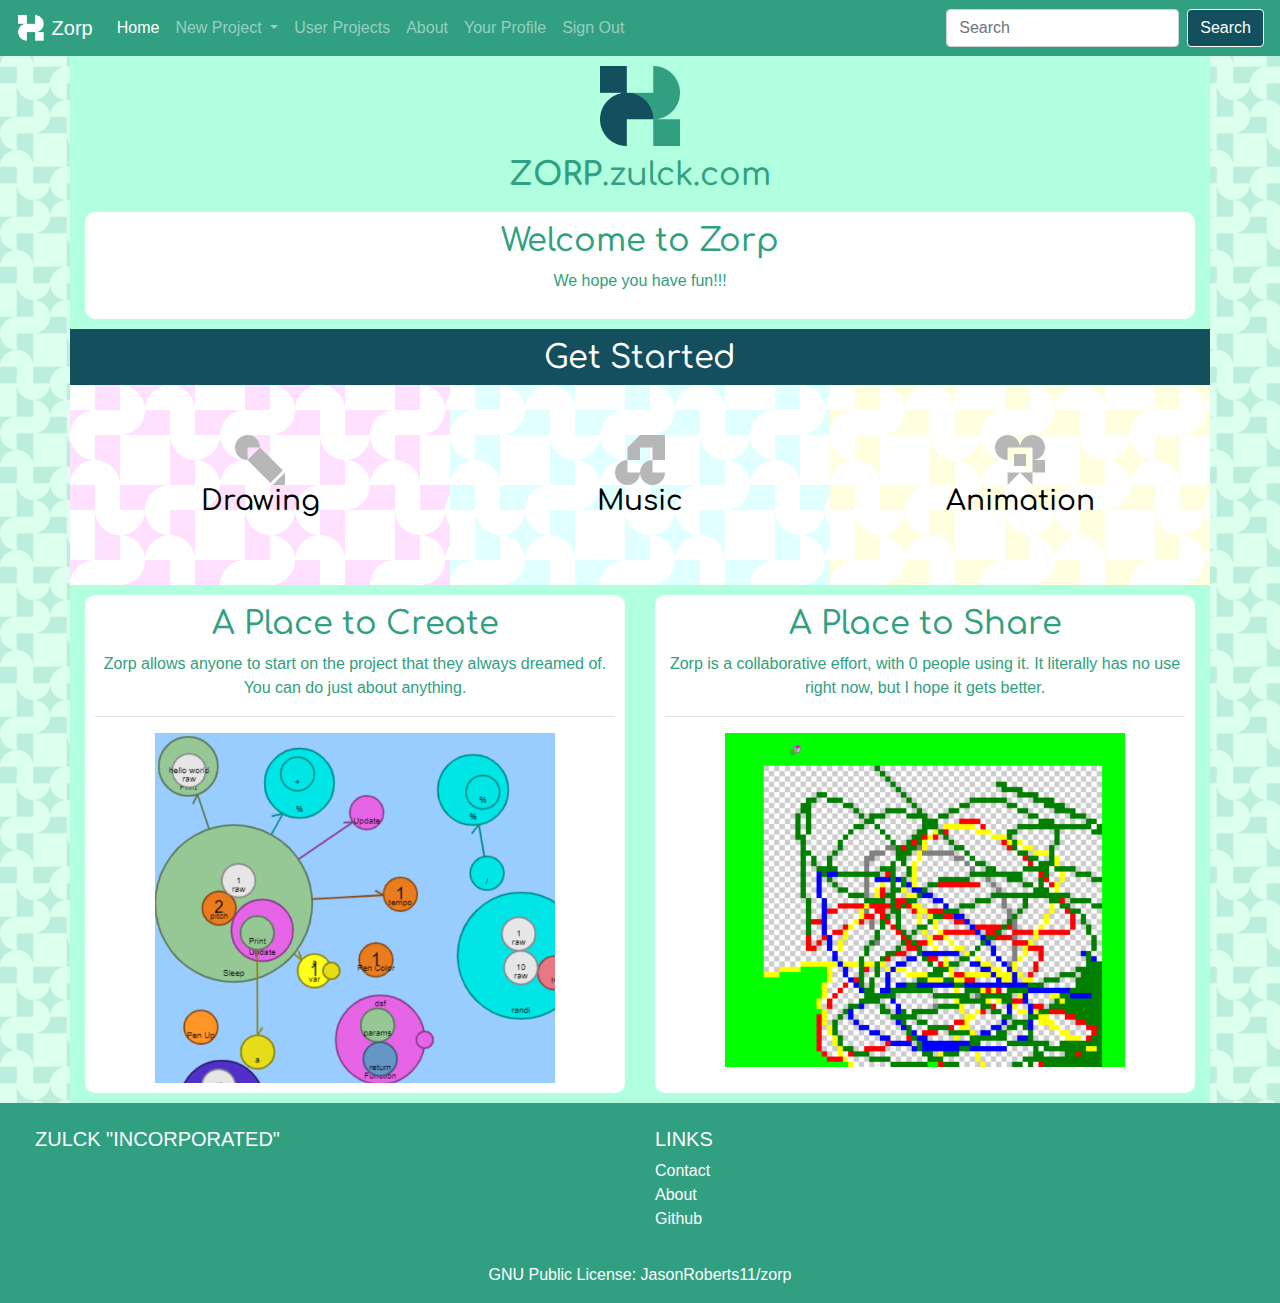
<file: index.html>
<!DOCTYPE html>
<html lang="en" dir="ltr">
  <head>
    <meta charset="utf-8">
    <meta name="viewport" content="width=device-width, initial-scale=1, shrink-to-fit=no">
    <link rel="stylesheet" href="https://stackpath.bootstrapcdn.com/bootstrap/4.4.1/css/bootstrap.min.css" integrity="sha384-Vkoo8x4CGsO3+Hhxv8T/Q5PaXtkKtu6ug5TOeNV6gBiFeWPGFN9MuhOf23Q9Ifjh" crossorigin="anonymous">
    <title>Zorp</title>
    <link rel='stylesheet' href='zstyle.css'/>
    <link rel="shortcut icon" href="images/logo.png"/>
    <link href="https://fonts.googleapis.com/css?family=Comfortaa:400,700|Quattrocento&display=swap" rel="stylesheet">
  </head>
  <body>
  <nav class="navbar navbar-expand-lg navbar-dark bg-primary">
  <a class="navbar-brand" href="index.html">
    <img src="images/logo.png" width="30" height="30" class="d-inline-block align-top" alt="">
       Zorp
  </a>
  <button class="navbar-toggler" type="button" data-toggle="collapse" data-target="#navbarSupportedContent" aria-controls="#navbarSupportedContent" aria-controls="navbarNav" aria-expanded="false" aria-label="Toggle navigation">
    <span class="navbar-toggler-icon"></span>
  </button>

  <div class="collapse navbar-collapse" id="navbarSupportedContent">
    <ul class="navbar-nav mr-auto">
      <li class="nav-item active">
        <a class="nav-link" href="index.html">Home<span class="sr-only">(current)</span></a>
      </li>
      <li class="nav-item dropdown">
              <a class="nav-link dropdown-toggle" href="#" id="navbarDropdown" role="button" data-toggle="dropdown" aria-haspopup="true" aria-expanded="false">
                New Project
              </a>
              <div class="dropdown-menu" aria-labelledby="navbarDropdown">
                <a class="dropdown-item" href="project.html?drawing">Drawing</a>
                <a class="dropdown-item" href="project.html?music">Music</a>
                <a class="dropdown-item" href="project.html?animation">Animation</a>
              </div>
            </li>
      <li class="nav-item">
        <a class="nav-link" href="search.html">User Projects</a>
      </li>
      <li class="nav-item">
        <a class="nav-link" href="about.html">About</a>
      </li>
      <li class="nav-item">
        <a class="nav-link" href="profile.html">Your Profile</a>
      </li>
      <li class="nav-item">
        <a class="nav-link" href="#">Sign Out</a>
      </li>
    </ul>
    <form class="form-inline my-2 my-lg-0">
      <input class="form-control mr-sm-2" type="search" placeholder="Search" aria-label="Search">
      <button class="btn btn-secondary my-2 my-sm-0" type="submit">Search</button>
    </form>
  </div>
</nav>

<!-- main -->
<div class="container maincont">
  <div class="row">
    <div class="col title">
      <img src="images/logocolor.png"><h1><strong>ZORP</strong>.zulck.com</h1>
    </div>
  </div>
  <div class="row cord">
    <div class="col-sm">
      <div class="cont">
        <h2 class="comfortaa centered">Welcome to Zorp</h2>
        <p>We hope you have fun!!!</p>
      </div>
    </div>
  </div>
  <div class="row bg-secondary white">
    <div class="col">
    <h2 class="centered style1">Get Started</h2>
  </div>
</div>
  <div class="row">
    <div class="col-sm asm">
      <a href="project.html?drawing">
        <div class="bg-col1 create">
        <img src="images/draw.png">
        <h3>Drawing</h3>
      </div>
      </a>
    </div>
    <div class="col-sm asm">
        <a href="project.html?music">
          <div class="bg-col2 create">
        <img src="images/music.png">
      <h3>Music</h3>
    </div>
    </a>
    </div>
    <div class="col-sm asm">
        <a href="project.html?animation">
<div class="bg-col3 create">
      <img src="images/anime.png">
      <h3>Animation</h3>
    </div>
    </a>
    </div>
  </div>
  <div class="row cord">
    <div class="col-sm">
      <div class="cont">
        <h2 class="comfortaa centered">A Place to Create</h2>
        <p>Zorp allows anyone to start on the project that they always dreamed of.
        You can do just about anything.</p>
        <hr>
        <img src="images/create.PNG">
      </div>
    </div>
    <div class="col-sm">
      <div class="cont">
        <h2 class="comfortaa centered">A Place to Share</h2>
        <p>Zorp is a collaborative effort, with 0 people using it.
        It literally has no use right now, but I hope it gets better.
      </p>
      <hr>
        <img src="images/share.PNG">
      </div>
    </div>
  </div>

</div>

<!-- Footer -->
<footer class="page-footer font-small blue pt-4">
  <!-- Footer Links -->
  <div class="container-fluid text-center text-md-left">
    <!-- Grid row -->
    <div class="row">
      <!-- Grid column -->
      <div class="col-md-6 mt-md-0 mt-3">
        <!-- Content -->
        <h5 class="text-uppercase left-padding">Zulck "Incorporated"</h5>
        <p></p>
      </div>
      <!-- Grid column -->
      <hr class="clearfix w-100 d-md-none pb-3">
      <!-- Grid column -->
      <div class="col-md-3 mb-md-0 mb-3">
        <h5 class="text-uppercase">Links</h5>
        <ul class="list-unstyled">
          <li>
            <a href="about.html#contact">Contact</a>
          </li>
          <li>
            <a href="about.html">About</a>
          </li>
          <li>
            <a href="https://github.com/JasonRoberts11/zorp">Github</a>
          </li>
        </ul>
      </div>
      <!-- Grid column -->
    </div>
  </div>
  <!-- Copyright -->
  <div class="footer-copyright text-center py-3">GNU Public License:
    <a href="https://github.com/JasonRoberts11/zorp">JasonRoberts11/zorp</a>
  </div>
</footer>


<script src="https://code.jquery.com/jquery-3.4.1.slim.min.js" integrity="sha384-J6qa4849blE2+poT4WnyKhv5vZF5SrPo0iEjwBvKU7imGFAV0wwj1yYfoRSJoZ+n" crossorigin="anonymous"></script>
<script src="https://cdn.jsdelivr.net/npm/popper.js@1.16.0/dist/umd/popper.min.js" integrity="sha384-Q6E9RHvbIyZFJoft+2mJbHaEWldlvI9IOYy5n3zV9zzTtmI3UksdQRVvoxMfooAo" crossorigin="anonymous"></script>
<script src="https://stackpath.bootstrapcdn.com/bootstrap/4.4.1/js/bootstrap.min.js" integrity="sha384-wfSDF2E50Y2D1uUdj0O3uMBJnjuUD4Ih7YwaYd1iqfktj0Uod8GCExl3Og8ifwB6" crossorigin="anonymous"></script>
  </body>
</html>
</file>
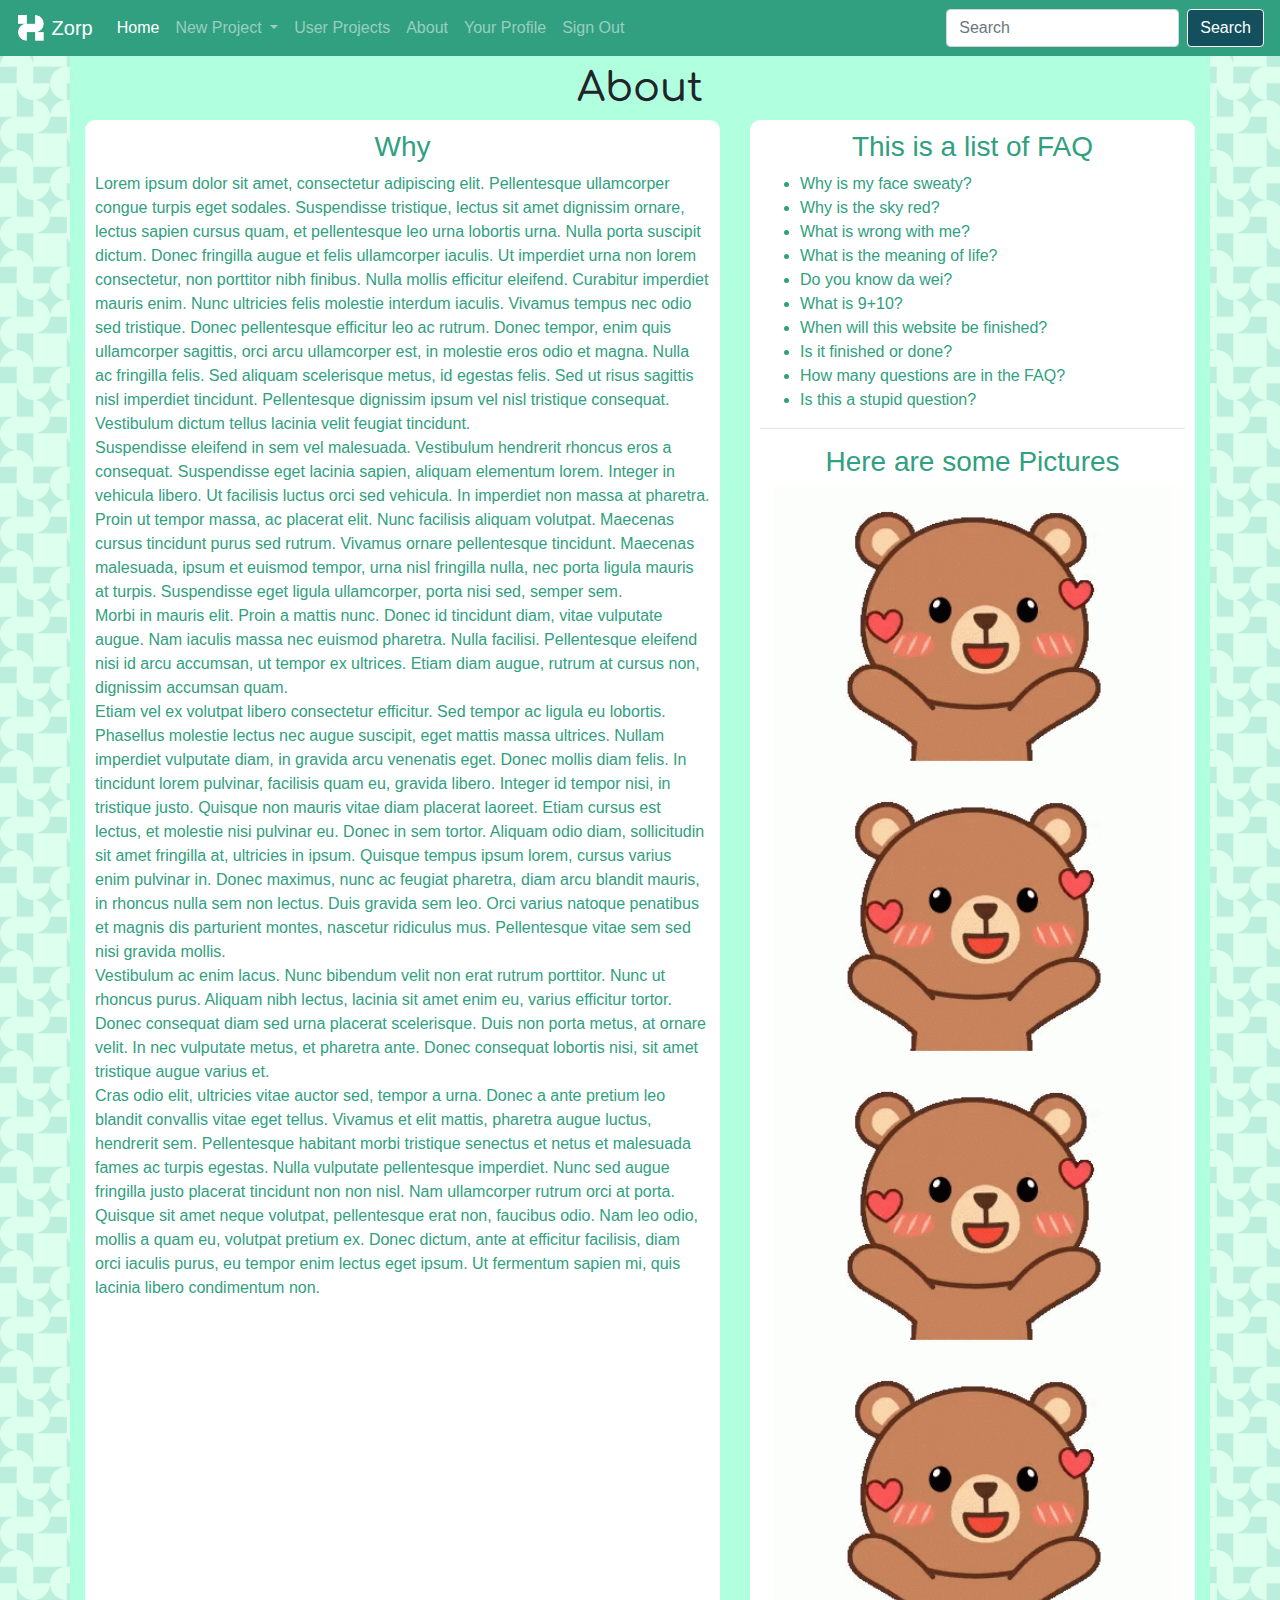
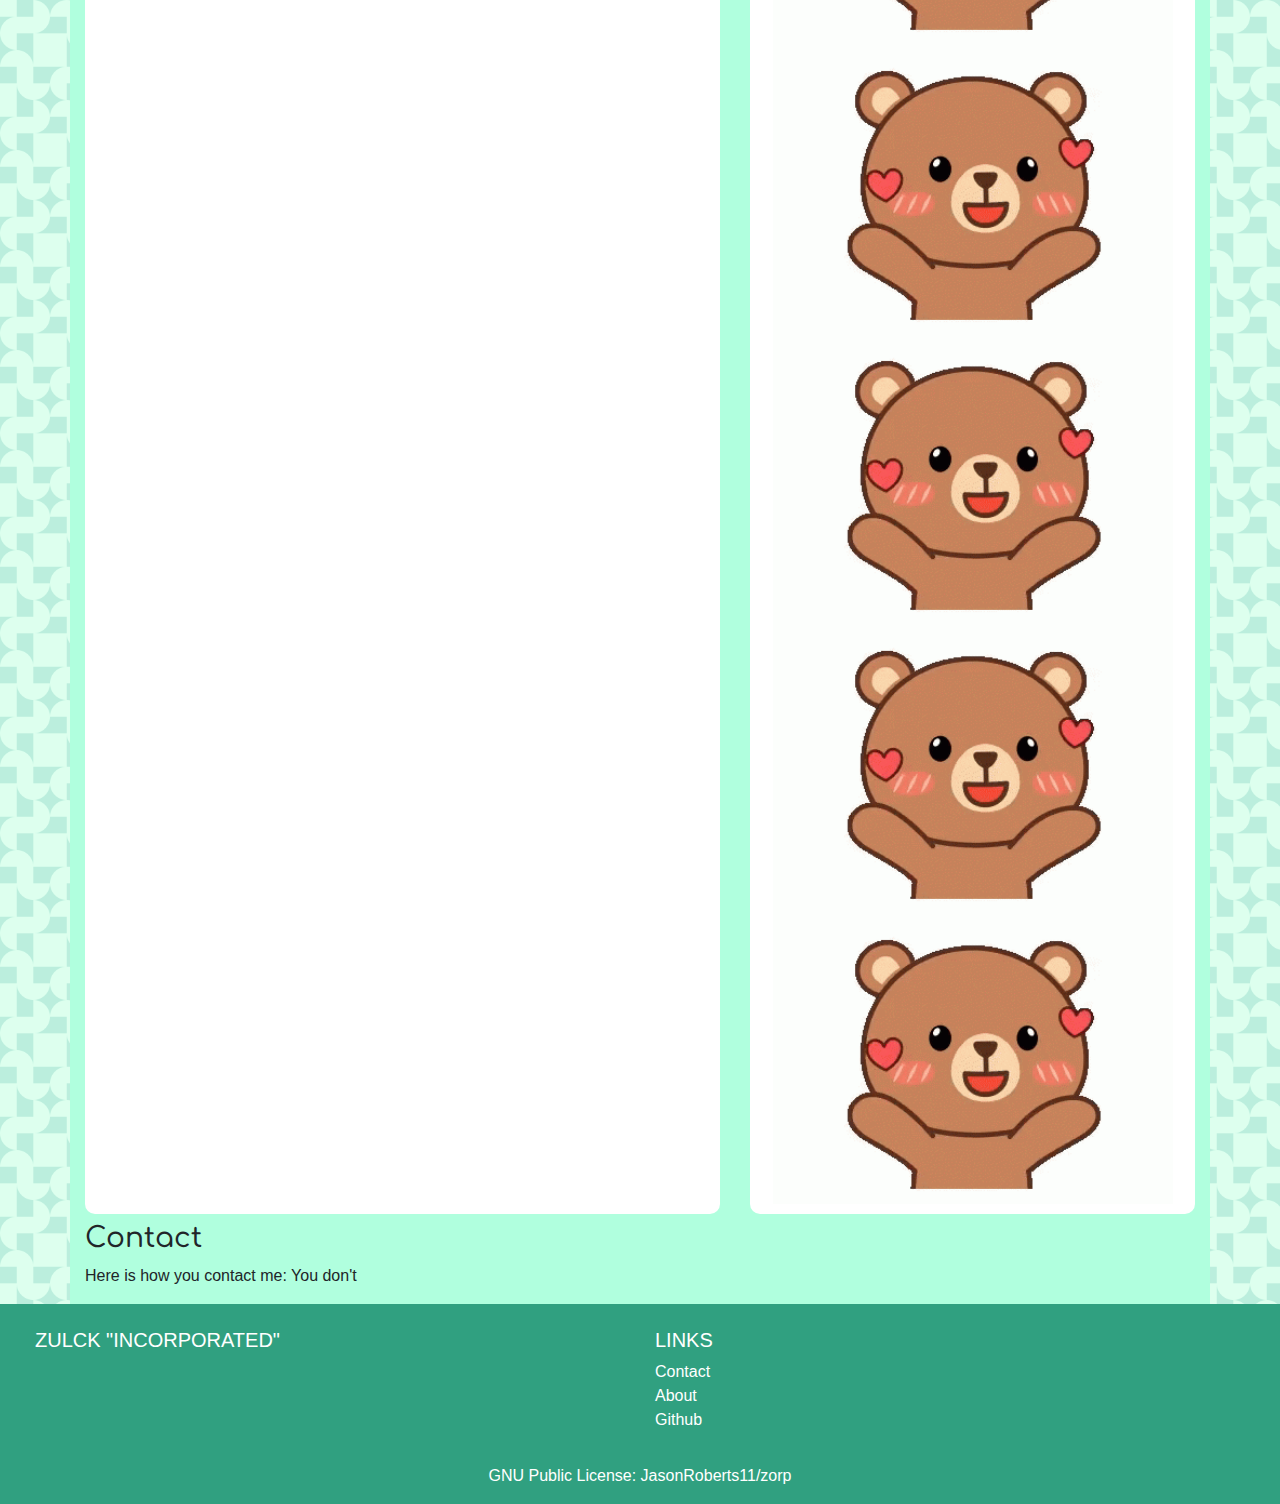
<file: about.html>
<!DOCTYPE html>
<html lang="en" dir="ltr">
  <head>
    <meta charset="utf-8">
    <meta name="viewport" content="width=device-width, initial-scale=1, shrink-to-fit=no">

    <link rel="stylesheet" href="https://stackpath.bootstrapcdn.com/bootstrap/4.4.1/css/bootstrap.min.css" integrity="sha384-Vkoo8x4CGsO3+Hhxv8T/Q5PaXtkKtu6ug5TOeNV6gBiFeWPGFN9MuhOf23Q9Ifjh" crossorigin="anonymous">
    <title>About</title>
    <link rel='stylesheet' href='zstyle.css'/>
    <link rel="shortcut icon" href="images/logo.png"/>
    <link href="https://fonts.googleapis.com/css?family=Comfortaa:400,700|Quattrocento&display=swap" rel="stylesheet">

  </head>
  <body>
  <nav class="navbar navbar-expand-lg navbar-dark bg-primary">
  <a class="navbar-brand" href="index.html">
    <img src="images/logo.png" width="30" height="30" class="d-inline-block align-top" alt="">
       Zorp
  </a>
  <button class="navbar-toggler" type="button" data-toggle="collapse" data-target="#navbarSupportedContent" aria-controls="#navbarSupportedContent" aria-controls="navbarNav" aria-expanded="false" aria-label="Toggle navigation">
    <span class="navbar-toggler-icon"></span>
  </button>

  <div class="collapse navbar-collapse" id="navbarSupportedContent">
    <ul class="navbar-nav mr-auto">
      <li class="nav-item active">
        <a class="nav-link" href="index.html">Home<span class="sr-only">(current)</span></a>
      </li>
      <li class="nav-item dropdown">
              <a class="nav-link dropdown-toggle" href="#" id="navbarDropdown" role="button" data-toggle="dropdown" aria-haspopup="true" aria-expanded="false">
                New Project
              </a>
              <div class="dropdown-menu" aria-labelledby="navbarDropdown">
                <a class="dropdown-item" href="project.html?drawing">Drawing</a>
                <a class="dropdown-item" href="project.html?music">Music</a>
                <a class="dropdown-item" href="project.html?animation">Animation</a>
              </div>
            </li>
      <li class="nav-item">
        <a class="nav-link" href="search.html">User Projects</a>
      </li>
      <li class="nav-item">
        <a class="nav-link" href="about.html">About</a>
      </li>
      <li class="nav-item">
        <a class="nav-link" href="profile.html">Your Profile</a>
      </li>
      <li class="nav-item">
        <a class="nav-link" href="#">Sign Out</a>
      </li>
    </ul>
    <form class="form-inline my-2 my-lg-0">
      <input class="form-control mr-sm-2" type="search" placeholder="Search" aria-label="Search">
      <button class="btn btn-secondary my-2 my-sm-0" type="submit">Search</button>
    </form>
  </div>
</nav>

<div class="container maincont">
  <div class="row">
    <div class="col">
      <h1 class="comfortaa centered my-2">About</h1>
    </div>
    </div>
  <div class="row">
    <div class="col">
      <div class="cont">
        <h3>Why</h3>
        <p class="left">Lorem ipsum dolor sit amet, consectetur adipiscing elit. Pellentesque ullamcorper congue turpis eget sodales. Suspendisse tristique, lectus sit amet dignissim ornare, lectus sapien cursus quam, et pellentesque leo urna lobortis urna. Nulla porta suscipit dictum. Donec fringilla augue et felis ullamcorper iaculis. Ut imperdiet urna non lorem consectetur, non porttitor nibh finibus. Nulla mollis efficitur eleifend. Curabitur imperdiet mauris enim. Nunc ultricies felis molestie interdum iaculis. Vivamus tempus nec odio sed tristique. Donec pellentesque efficitur leo ac rutrum. Donec tempor, enim quis ullamcorper sagittis, orci arcu ullamcorper est, in molestie eros odio et magna. Nulla ac fringilla felis. Sed aliquam scelerisque metus, id egestas felis. Sed ut risus sagittis nisl imperdiet tincidunt. Pellentesque dignissim ipsum vel nisl tristique consequat. Vestibulum dictum tellus lacinia velit feugiat tincidunt.
<br>
Suspendisse eleifend in sem vel malesuada. Vestibulum hendrerit rhoncus eros a consequat. Suspendisse eget lacinia sapien, aliquam elementum lorem. Integer in vehicula libero. Ut facilisis luctus orci sed vehicula. In imperdiet non massa at pharetra. Proin ut tempor massa, ac placerat elit. Nunc facilisis aliquam volutpat. Maecenas cursus tincidunt purus sed rutrum. Vivamus ornare pellentesque tincidunt. Maecenas malesuada, ipsum et euismod tempor, urna nisl fringilla nulla, nec porta ligula mauris at turpis. Suspendisse eget ligula ullamcorper, porta nisi sed, semper sem.
<br>
Morbi in mauris elit. Proin a mattis nunc. Donec id tincidunt diam, vitae vulputate augue. Nam iaculis massa nec euismod pharetra. Nulla facilisi. Pellentesque eleifend nisi id arcu accumsan, ut tempor ex ultrices. Etiam diam augue, rutrum at cursus non, dignissim accumsan quam.
<br>
Etiam vel ex volutpat libero consectetur efficitur. Sed tempor ac ligula eu lobortis. Phasellus molestie lectus nec augue suscipit, eget mattis massa ultrices. Nullam imperdiet vulputate diam, in gravida arcu venenatis eget. Donec mollis diam felis. In tincidunt lorem pulvinar, facilisis quam eu, gravida libero. Integer id tempor nisi, in tristique justo. Quisque non mauris vitae diam placerat laoreet. Etiam cursus est lectus, et molestie nisi pulvinar eu. Donec in sem tortor. Aliquam odio diam, sollicitudin sit amet fringilla at, ultricies in ipsum. Quisque tempus ipsum lorem, cursus varius enim pulvinar in. Donec maximus, nunc ac feugiat pharetra, diam arcu blandit mauris, in rhoncus nulla sem non lectus. Duis gravida sem leo. Orci varius natoque penatibus et magnis dis parturient montes, nascetur ridiculus mus. Pellentesque vitae sem sed nisi gravida mollis.
<br>
Vestibulum ac enim lacus. Nunc bibendum velit non erat rutrum porttitor. Nunc ut rhoncus purus. Aliquam nibh lectus, lacinia sit amet enim eu, varius efficitur tortor. Donec consequat diam sed urna placerat scelerisque. Duis non porta metus, at ornare velit. In nec vulputate metus, et pharetra ante. Donec consequat lobortis nisi, sit amet tristique augue varius et.
<br>
Cras odio elit, ultricies vitae auctor sed, tempor a urna. Donec a ante pretium leo blandit convallis vitae eget tellus. Vivamus et elit mattis, pharetra augue luctus, hendrerit sem. Pellentesque habitant morbi tristique senectus et netus et malesuada fames ac turpis egestas. Nulla vulputate pellentesque imperdiet. Nunc sed augue fringilla justo placerat tincidunt non non nisl. Nam ullamcorper rutrum orci at porta. Quisque sit amet neque volutpat, pellentesque erat non, faucibus odio. Nam leo odio, mollis a quam eu, volutpat pretium ex. Donec dictum, ante at efficitur facilisis, diam orci iaculis purus, eu tempor enim lectus eget ipsum. Ut fermentum sapien mi, quis lacinia libero condimentum non.


        </div>
      </div>
      <div class="col-sm-5">
        <div class="cont">
          <h3>This is a list of FAQ</h3>
          <ul class="left">
            <li>Why is my face sweaty?</li>
            <li>Why is the sky red?</li>
            <li>What is wrong with me?</li>
            <li>What is the meaning of life?</li>
            <li>Do you know da wei?</li>
            <li>What is 9+10?</li>
            <li>When will this website be finished?</li>
            <li>Is it finished or done?</li>
            <li>How many questions are in the FAQ?</li>
            <li>Is this a stupid question?</li>
            </ul>
            <hr>
            <h3>Here are some Pictures</h3>
            <img src="images/drawing/cute.gif">
            <img src="images/drawing/cute.gif">
            <img src="images/drawing/cute.gif">
            <img src="images/drawing/cute.gif">
            <img src="images/drawing/cute.gif">
            <img src="images/drawing/cute.gif">
            <img src="images/drawing/cute.gif">
            <img src="images/drawing/cute.gif">
          </div>
        </div>
    </div>
  <div class="row">
    <div class="col">
      </div>
    </div>
    <div class="row">
      <div class="col">
        <h3 class="comfortaa my-2" id="#contact">Contact</h3>

        <p>
          Here is how you contact me: You don't
        </p>
        </div>
      </div>
</div>



<!-- Footer -->
<footer class="page-footer font-small blue pt-4">
  <!-- Footer Links -->
  <div class="container-fluid text-center text-md-left">
    <!-- Grid row -->
    <div class="row">
      <!-- Grid column -->
      <div class="col-md-6 mt-md-0 mt-3">
        <!-- Content -->
        <h5 class="text-uppercase left-padding">Zulck "Incorporated"</h5>
        <p></p>
      </div>
      <!-- Grid column -->
      <hr class="clearfix w-100 d-md-none pb-3">
      <!-- Grid column -->
      <div class="col-md-3 mb-md-0 mb-3">
        <h5 class="text-uppercase">Links</h5>
        <ul class="list-unstyled">
          <li>
            <a href="about.html#contact">Contact</a>
          </li>
          <li>
            <a href="about.html">About</a>
          </li>
          <li>
            <a href="https://github.com/JasonRoberts11/zorp">Github</a>
          </li>
        </ul>
      </div>
      <!-- Grid column -->
    </div>
  </div>
  <!-- Copyright -->
  <div class="footer-copyright text-center py-3">GNU Public License:
    <a href="https://github.com/JasonRoberts11/zorp">JasonRoberts11/zorp</a>
  </div>
</footer>


<script src="https://code.jquery.com/jquery-3.4.1.slim.min.js" integrity="sha384-J6qa4849blE2+poT4WnyKhv5vZF5SrPo0iEjwBvKU7imGFAV0wwj1yYfoRSJoZ+n" crossorigin="anonymous"></script>
<script src="https://cdn.jsdelivr.net/npm/popper.js@1.16.0/dist/umd/popper.min.js" integrity="sha384-Q6E9RHvbIyZFJoft+2mJbHaEWldlvI9IOYy5n3zV9zzTtmI3UksdQRVvoxMfooAo" crossorigin="anonymous"></script>
<script src="https://stackpath.bootstrapcdn.com/bootstrap/4.4.1/js/bootstrap.min.js" integrity="sha384-wfSDF2E50Y2D1uUdj0O3uMBJnjuUD4Ih7YwaYd1iqfktj0Uod8GCExl3Og8ifwB6" crossorigin="anonymous"></script>
  </body>
</html>
</file>
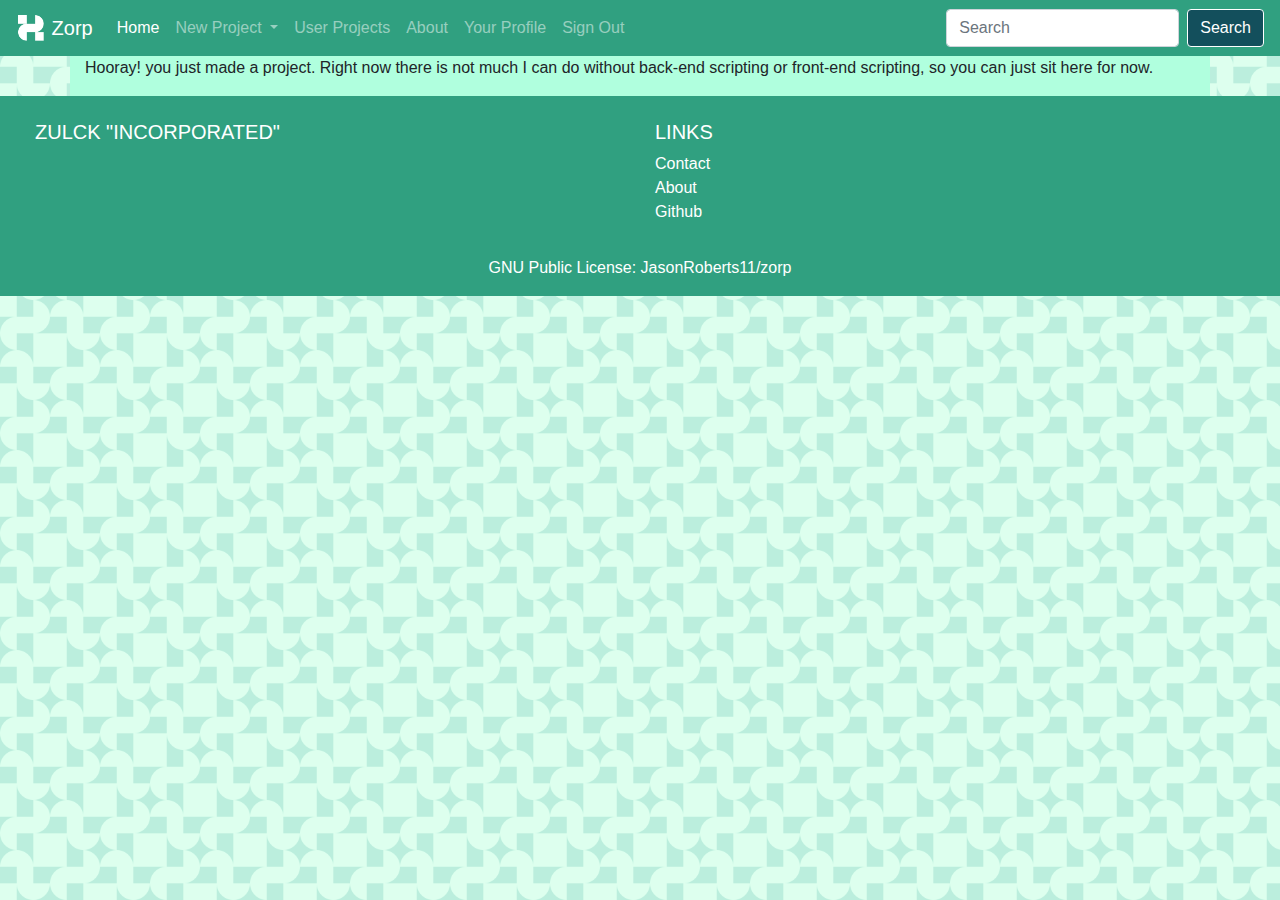
<file: project.html>
<!DOCTYPE html>
<html lang="en" dir="ltr">
  <head>
    <meta charset="utf-8">
    <meta name="viewport" content="width=device-width, initial-scale=1, shrink-to-fit=no">

    <link rel="stylesheet" href="https://stackpath.bootstrapcdn.com/bootstrap/4.4.1/css/bootstrap.min.css" integrity="sha384-Vkoo8x4CGsO3+Hhxv8T/Q5PaXtkKtu6ug5TOeNV6gBiFeWPGFN9MuhOf23Q9Ifjh" crossorigin="anonymous">
    <title>Create</title>
    <link rel='stylesheet' href='zstyle.css'/>
    <link rel="shortcut icon" href="images/logo.png"/>
    <link href="https://fonts.googleapis.com/css?family=Comfortaa:400,700|Quattrocento&display=swap" rel="stylesheet">

  </head>
  <body>
  <nav class="navbar navbar-expand-lg navbar-dark bg-primary">
  <a class="navbar-brand" href="index.html">
    <img src="images/logo.png" width="30" height="30" class="d-inline-block align-top" alt="">
       Zorp
  </a>
  <button class="navbar-toggler" type="button" data-toggle="collapse" data-target="#navbarSupportedContent" aria-controls="#navbarSupportedContent" aria-controls="navbarNav" aria-expanded="false" aria-label="Toggle navigation">
    <span class="navbar-toggler-icon"></span>
  </button>

  <div class="collapse navbar-collapse" id="navbarSupportedContent">
    <ul class="navbar-nav mr-auto">
      <li class="nav-item active">
        <a class="nav-link" href="index.html">Home<span class="sr-only">(current)</span></a>
      </li>
      <li class="nav-item dropdown">
              <a class="nav-link dropdown-toggle" href="#" id="navbarDropdown" role="button" data-toggle="dropdown" aria-haspopup="true" aria-expanded="false">
                New Project
              </a>
              <div class="dropdown-menu" aria-labelledby="navbarDropdown">
                <a class="dropdown-item" href="project.html?drawing">Drawing</a>
                <a class="dropdown-item" href="project.html?music">Music</a>
                <a class="dropdown-item" href="project.html?animation">Animation</a>
              </div>
            </li>
      <li class="nav-item">
        <a class="nav-link" href="search.html">User Projects</a>
      </li>
      <li class="nav-item">
        <a class="nav-link" href="about.html">About</a>
      </li>
      <li class="nav-item">
        <a class="nav-link" href="profile.html">Your Profile</a>
      </li>
      <li class="nav-item">
        <a class="nav-link" href="#">Sign Out</a>
      </li>
    </ul>
    <form class="form-inline my-2 my-lg-0">
      <input class="form-control mr-sm-2" type="search" placeholder="Search" aria-label="Search">
      <button class="btn btn-secondary my-2 my-sm-0" type="submit">Search</button>
    </form>
  </div>
</nav>
<div class="container maincont">
  <div class="row">
    <div class="col">
      <p> Hooray! you just made a project. Right now there is not much I can do without
        back-end scripting or front-end scripting, so you can just sit here for now.
      </div>
    </div>
  </div>


<!-- Footer -->
<footer class="page-footer font-small blue pt-4">
  <!-- Footer Links -->
  <div class="container-fluid text-center text-md-left">
    <!-- Grid row -->
    <div class="row">
      <!-- Grid column -->
      <div class="col-md-6 mt-md-0 mt-3">
        <!-- Content -->
        <h5 class="text-uppercase left-padding">Zulck "Incorporated"</h5>
        <p></p>
      </div>
      <!-- Grid column -->
      <hr class="clearfix w-100 d-md-none pb-3">
      <!-- Grid column -->
      <div class="col-md-3 mb-md-0 mb-3">
        <h5 class="text-uppercase">Links</h5>
        <ul class="list-unstyled">
          <li>
            <a href="about.html#contact">Contact</a>
          </li>
          <li>
            <a href="about.html">About</a>
          </li>
          <li>
            <a href="https://github.com/JasonRoberts11/zorp">Github</a>
          </li>
        </ul>
      </div>
      <!-- Grid column -->
    </div>
  </div>
  <!-- Copyright -->
  <div class="footer-copyright text-center py-3">GNU Public License:
    <a href="https://github.com/JasonRoberts11/zorp">JasonRoberts11/zorp</a>
  </div>
</footer>


<script src="https://code.jquery.com/jquery-3.4.1.slim.min.js" integrity="sha384-J6qa4849blE2+poT4WnyKhv5vZF5SrPo0iEjwBvKU7imGFAV0wwj1yYfoRSJoZ+n" crossorigin="anonymous"></script>
<script src="https://cdn.jsdelivr.net/npm/popper.js@1.16.0/dist/umd/popper.min.js" integrity="sha384-Q6E9RHvbIyZFJoft+2mJbHaEWldlvI9IOYy5n3zV9zzTtmI3UksdQRVvoxMfooAo" crossorigin="anonymous"></script>
<script src="https://stackpath.bootstrapcdn.com/bootstrap/4.4.1/js/bootstrap.min.js" integrity="sha384-wfSDF2E50Y2D1uUdj0O3uMBJnjuUD4Ih7YwaYd1iqfktj0Uod8GCExl3Og8ifwB6" crossorigin="anonymous"></script>
  </body>
</html>
</file>
<file: zstyle.css>
*{
  //border:1px solid black;
}
body{
  background: #bbeedd;

  background-image: url('images/tile2.png');
  background-size: 100px 100px;
}

.bg-primary{
  background-color: #30a080 !important;
}
.bg-secondary{
    background: #134f5c !important;
}

.bg-col1,.bg-col11{
  background: #FFE0FF;
  background-image: url('images/tile1.png');
  background-size: 150px 150px;
}
.bg-col1:hover{
  background: #FF80FF;
  background-image: url('images/tile1.png');
  background-size: 150px 150px;
}
.bg-col2,.bg-col21{
  background: #E0FFFF;
  background-image: url('images/tile1.png');
  background-size: 150px 150px;
}
.bg-col2:hover{
  background: #80FFFF;
  background-image: url('images/tile1.png');
  background-size: 150px 150px;
}
.bg-col3,.bg-col31{
  background: #FFFFE0;
  background-image: url('images/tile1.png');
  background-size: 150px 150px;
}
.bg-col3:hover{
  background: #FFFF80;
  background-image: url('images/tile1.png');
  background-size: 150px 150px;
}
.create{
  margin:0px;
  width: 100%;
  text-align: center;
  font-family: 'Comfortaa', cursive;
  font-weight:bolder;
  height:200px;
  padding-top:50px;
}
.create img{
  width:50px;
}

.asm a{
  text-decoration: none;
  color:black;
  }
.asm{
  margin:0;
  padding:0;
}

.cont{
  border-radius: 10px;
  background-color: #ffffff;
  width: 100%;

  height:100%;
  padding: 10px;
  color: #30a080;
  text-align: center;
  overflow: hidden

}


.cont img{
  width:100%;
  max-width: 400px;
}
.comfortaa{
  font-family: 'Comfortaa', cursive;

}
.maincont{
  background-color: #b0ffde;
}
.cord{
  //background-color: #30a080;
  padding-top: 10px;
  padding-bottom: 10px;
}

.btn-secondary{
  background-color: #134f5c !important;
  border: #ffffff 1px solid !important;
}

.left-padding{
  padding-left: 20px;
}
.title{
  text-align: center;
  margin-top: 10px;
}
.title h1{
  color: #30a080;
  font-size: 2em;
  font-family: 'Comfortaa', cursive;
  padding-top:10px;
}
.title img{
  width: 80px;
}
.style1{
  font-family: 'Comfortaa', cursive;
  padding-top: 10px;
}


.centered{
  text-align: center;
}

footer{
  background-color: #30a080 !important;
  color: white !important;
}
.white{
  color: white;
}
.black{
  color:black;
}

.list-unstyled li a{
  color: white;
}
.footer-copyright a{
  color: white;
}

.maingreen{
  color: #30a080;
}
.darkgreen{
  color: #30a080;
}
/*
font-family: 'Alfa Slab One', cursive;
font-family: 'Bowlby One SC', cursive;
font-family: 'Comfortaa', cursive;
font-family: 'Quattrocento', serif;
*/
/* Mobile Styles */
@media only screen and (max-width: 400px) {

}

/* Tablet Styles */
@media only screen and (min-width: 401px) and (max-width: 960px) {

}

/* Desktop Styles */
@media only screen and (min-width: 961px) {

}





/* Styles for different types of media*/
.item{
  position: relative;
}
.zgame{

}
.zsong{

}
.item p{
  margin-top: 5px;
  margin-bottom: 0px;
}
.icon{
    width:25px;
    position: absolute;
    top:5px;
    right:5px;
}
.zsong .play{
    width:50px;
    position: absolute;
    top:5px;
    left:5px;
}
.zsong .aud{
    width:80%;
}
.zart .thumb{
      width:80%;
}
.zanime{

}







/*Styles for user*/
.usericon{
  width:50px;
  margin-bottom: 15px;
}
.description{
  height:100px;
  overflow: auto;
  border-radius: 10px;
  background-color: white;
  padding: 10px
}
.featuredproj{
  position:relative;
  width:100%;
}
.relpos{
  position:relative;
}
.relpos .icon{
    width:25px;
    position: absolute;
    top:5px;
    right:5px;
}
.featuredproj img{
  width:100%;
}
.scrollhoriz{
  margin:0;
  padding:0;
  box-sizing: border-box;
  height:300px;
  overflow:auto;
  align-items: flex-start;
}
.scrollinside{
  height:250px;
  display:flex;
  flex-wrap: nowrap;
  flex-direction: row;
  align-items: center;

  width:1300px;
}
.schp{ margin:10px;
  background-color: white;
  display:inline;
  width:300px;
  min-height:100px;
  max-height: 250px;
  border-radius: 10px;
  box-shadow: 3px 3px #30a080 ;
  padding:10px;
  text-align: center;
}
.left{
  text-align: left;
}
.hr{
  height:0px;
  background-color: #134f5c ;
}
</file>
